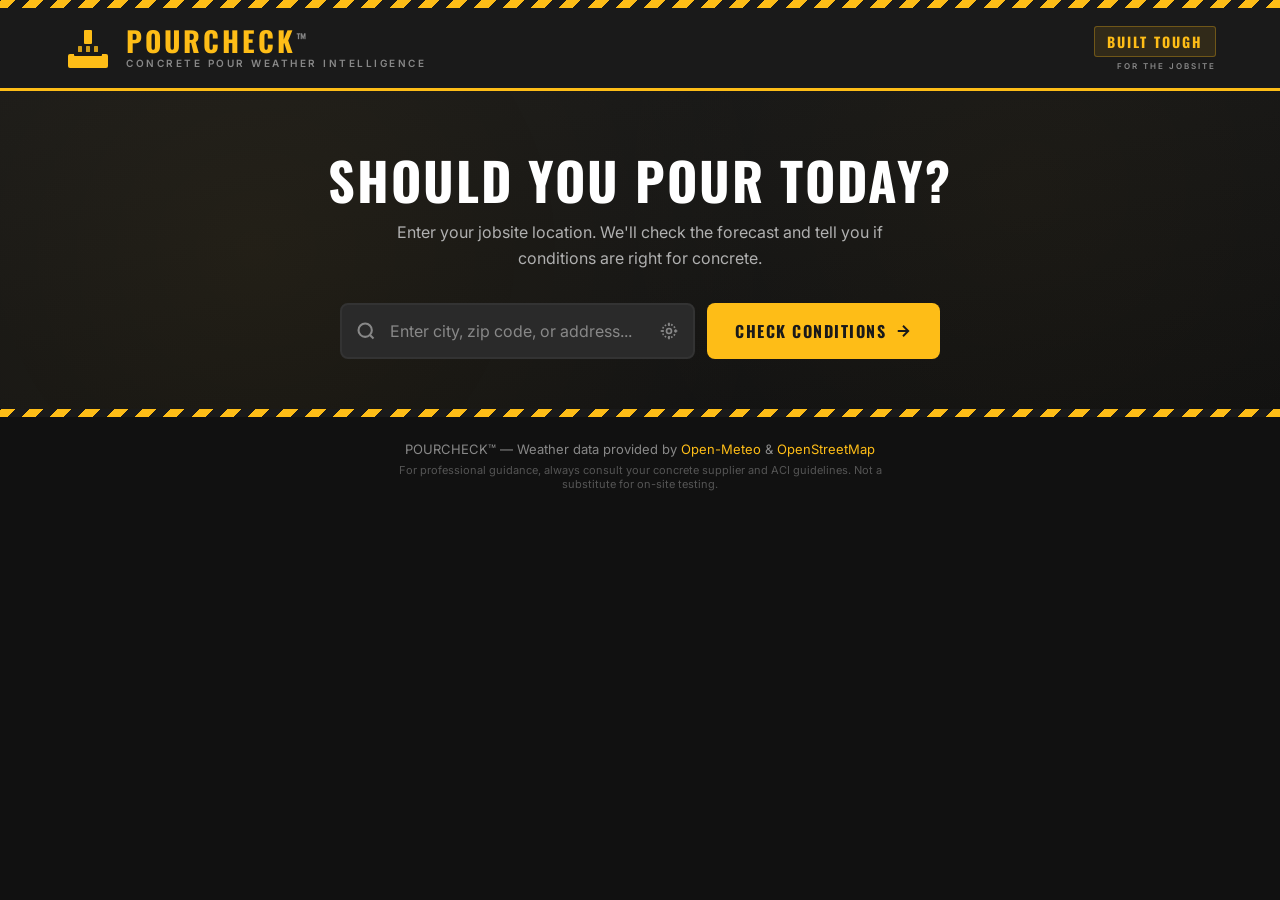
<file: pour-check/index.html>
<!DOCTYPE html>
<html lang="en">
<head>
  <meta charset="UTF-8">
  <meta name="viewport" content="width=device-width, initial-scale=1.0">
  <title>PourCheck — Concrete Pour Weather Intelligence</title>
  <link rel="preconnect" href="https://fonts.googleapis.com">
  <link rel="preconnect" href="https://fonts.gstatic.com" crossorigin>
  <link href="https://fonts.googleapis.com/css2?family=Inter:wght@400;500;600;700;800;900&family=Oswald:wght@500;600;700&display=swap" rel="stylesheet">
  <link rel="stylesheet" href="style.css">
  <link rel="icon" href="data:image/svg+xml,<svg xmlns='http://www.w3.org/2000/svg' viewBox='0 0 100 100'><text y='.9em' font-size='90'>🏗️</text></svg>">
</head>
<body>
  <!-- Caution stripe top bar -->
  <div class="caution-stripe"></div>

  <header>
    <div class="header-inner">
      <div class="logo">
        <div class="logo-icon">
          <svg viewBox="0 0 48 48" fill="none" xmlns="http://www.w3.org/2000/svg">
            <rect x="4" y="30" width="40" height="14" rx="2" fill="#FEBD17"/>
            <rect x="10" y="18" width="28" height="14" rx="1" fill="#1A1A1A"/>
            <rect x="20" y="6" width="8" height="14" rx="1" fill="#FEBD17"/>
            <rect x="14" y="22" width="4" height="6" rx="0.5" fill="#FEBD17" opacity="0.8"/>
            <rect x="22" y="22" width="4" height="6" rx="0.5" fill="#FEBD17" opacity="0.8"/>
            <rect x="30" y="22" width="4" height="6" rx="0.5" fill="#FEBD17" opacity="0.8"/>
          </svg>
        </div>
        <div class="logo-text">
          <h1>POURCHECK<span class="trademark">™</span></h1>
          <p class="tagline">CONCRETE POUR WEATHER INTELLIGENCE</p>
        </div>
      </div>
      <div class="header-badge">
        <span class="badge-label">BUILT TOUGH</span>
        <span class="badge-sub">FOR THE JOBSITE</span>
      </div>
    </div>
  </header>

  <main>
    <!-- Hero / Search Section -->
    <section class="hero">
      <div class="hero-bg-pattern"></div>
      <div class="hero-content">
        <h2 class="hero-title">SHOULD YOU POUR TODAY?</h2>
        <p class="hero-subtitle">Enter your jobsite location. We'll check the forecast and tell you if conditions are right for concrete.</p>

        <div class="search-box">
          <div class="search-input-wrap">
            <svg class="search-icon" viewBox="0 0 24 24" fill="none" stroke="currentColor" stroke-width="2.5">
              <circle cx="11" cy="11" r="8"/><path d="m21 21-4.3-4.3"/>
            </svg>
            <input type="text" id="locationInput" placeholder="Enter city, zip code, or address..." autocomplete="off">
            <button id="geoBtn" class="geo-btn" title="Use my location">
              <svg viewBox="0 0 24 24" fill="none" stroke="currentColor" stroke-width="2">
                <circle cx="12" cy="12" r="3"/><path d="M12 2v4m0 12v4M2 12h4m12 0h4"/>
                <circle cx="12" cy="12" r="8" stroke-dasharray="2 2"/>
              </svg>
            </button>
          </div>
          <button id="checkBtn" class="check-btn">
            <span class="btn-text">CHECK CONDITIONS</span>
            <svg class="btn-arrow" viewBox="0 0 24 24" fill="none" stroke="currentColor" stroke-width="2.5">
              <path d="M5 12h14m-7-7 7 7-7 7"/>
            </svg>
          </button>
        </div>

        <div id="searchSuggestions" class="search-suggestions hidden"></div>
        <div id="errorMsg" class="error-msg hidden"></div>
      </div>
    </section>

    <!-- Loading State -->
    <section id="loadingSection" class="loading-section hidden">
      <div class="loader">
        <div class="loader-truck">
          <div class="mixer-drum"></div>
          <div class="truck-body"></div>
          <div class="wheel w1"></div>
          <div class="wheel w2"></div>
        </div>
        <p class="loader-text">ANALYZING JOBSITE CONDITIONS...</p>
      </div>
    </section>

    <!-- Results Section -->
    <section id="resultsSection" class="results-section hidden">
      <!-- Pour Quality Score -->
      <div class="score-card">
        <div class="score-header">
          <div class="score-location">
            <svg viewBox="0 0 24 24" fill="none" stroke="currentColor" stroke-width="2">
              <path d="M21 10c0 7-9 13-9 13s-9-6-9-13a9 9 0 0 1 18 0Z"/><circle cx="12" cy="10" r="3"/>
            </svg>
            <span id="locationName">—</span>
          </div>
          <div class="score-date" id="scoreDate"></div>
        </div>

        <div class="score-body">
          <div class="score-gauge">
            <div class="gauge-ring" id="gaugeRing">
              <svg viewBox="0 0 200 200">
                <circle cx="100" cy="100" r="85" fill="none" stroke="#2a2a2a" stroke-width="12"/>
                <circle cx="100" cy="100" r="85" fill="none" stroke-width="12" stroke-linecap="round"
                  id="gaugeCircle" stroke-dasharray="534" stroke-dashoffset="534"
                  transform="rotate(-90 100 100)"/>
              </svg>
              <div class="gauge-center">
                <span class="gauge-score" id="gaugeScore">—</span>
                <span class="gauge-label">POUR<br>SCORE</span>
              </div>
            </div>
          </div>

          <div class="score-verdict">
            <div class="verdict-badge" id="verdictBadge">
              <span class="verdict-icon" id="verdictIcon"></span>
              <span class="verdict-text" id="verdictText">—</span>
            </div>
            <p class="verdict-detail" id="verdictDetail"></p>
          </div>
        </div>
      </div>

      <!-- Weather Conditions Grid -->
      <div class="conditions-grid">
        <div class="condition-card" id="tempCard">
          <div class="condition-icon temp-icon">
            <svg viewBox="0 0 24 24" fill="none" stroke="currentColor" stroke-width="2">
              <path d="M14 14.76V3.5a2.5 2.5 0 0 0-5 0v11.26a4.5 4.5 0 1 0 5 0Z"/>
            </svg>
          </div>
          <div class="condition-info">
            <span class="condition-label">TEMPERATURE</span>
            <span class="condition-value" id="tempValue">—</span>
            <span class="condition-status" id="tempStatus">—</span>
          </div>
          <div class="condition-indicator" id="tempIndicator"></div>
        </div>

        <div class="condition-card" id="humidityCard">
          <div class="condition-icon humidity-icon">
            <svg viewBox="0 0 24 24" fill="none" stroke="currentColor" stroke-width="2">
              <path d="M12 2.69l5.66 5.66a8 8 0 1 1-11.31 0z"/>
            </svg>
          </div>
          <div class="condition-info">
            <span class="condition-label">HUMIDITY</span>
            <span class="condition-value" id="humidityValue">—</span>
            <span class="condition-status" id="humidityStatus">—</span>
          </div>
          <div class="condition-indicator" id="humidityIndicator"></div>
        </div>

        <div class="condition-card" id="windCard">
          <div class="condition-icon wind-icon">
            <svg viewBox="0 0 24 24" fill="none" stroke="currentColor" stroke-width="2">
              <path d="M17.7 7.7a2.5 2.5 0 1 1 1.8 4.3H2"/><path d="M9.6 4.6A2 2 0 1 1 11 8H2"/><path d="M12.6 19.4A2 2 0 1 0 14 16H2"/>
            </svg>
          </div>
          <div class="condition-info">
            <span class="condition-label">WIND SPEED</span>
            <span class="condition-value" id="windValue">—</span>
            <span class="condition-status" id="windStatus">—</span>
          </div>
          <div class="condition-indicator" id="windIndicator"></div>
        </div>

        <div class="condition-card" id="rainCard">
          <div class="condition-icon rain-icon">
            <svg viewBox="0 0 24 24" fill="none" stroke="currentColor" stroke-width="2">
              <path d="M4 14.899A7 7 0 1 1 15.71 8h1.79a4.5 4.5 0 0 1 2.5 8.242"/>
              <path d="M16 14v6"/><path d="M8 14v6"/><path d="M12 16v6"/>
            </svg>
          </div>
          <div class="condition-info">
            <span class="condition-label">RAIN CHANCE</span>
            <span class="condition-value" id="rainValue">—</span>
            <span class="condition-status" id="rainStatus">—</span>
          </div>
          <div class="condition-indicator" id="rainIndicator"></div>
        </div>

        <div class="condition-card" id="precipCard">
          <div class="condition-icon precip-icon">
            <svg viewBox="0 0 24 24" fill="none" stroke="currentColor" stroke-width="2">
              <path d="M4 14.899A7 7 0 1 1 15.71 8h1.79a4.5 4.5 0 0 1 2.5 8.242"/>
              <path d="M12 12v8"/>
            </svg>
          </div>
          <div class="condition-info">
            <span class="condition-label">PRECIPITATION</span>
            <span class="condition-value" id="precipValue">—</span>
            <span class="condition-status" id="precipStatus">—</span>
          </div>
          <div class="condition-indicator" id="precipIndicator"></div>
        </div>

        <div class="condition-card" id="dewCard">
          <div class="condition-icon dew-icon">
            <svg viewBox="0 0 24 24" fill="none" stroke="currentColor" stroke-width="2">
              <path d="M12 22a7 7 0 0 0 7-7c0-2-1-3.9-3-5.5s-3.5-4-4-6.5c-.5 2.5-2 4.9-4 6.5C6 11.1 5 13 5 15a7 7 0 0 0 7 7z"/>
            </svg>
          </div>
          <div class="condition-info">
            <span class="condition-label">DEW POINT</span>
            <span class="condition-value" id="dewValue">—</span>
            <span class="condition-status" id="dewStatus">—</span>
          </div>
          <div class="condition-indicator" id="dewIndicator"></div>
        </div>
      </div>

      <!-- Risk Assessment -->
      <div class="risk-section">
        <h3 class="section-title">
          <svg viewBox="0 0 24 24" fill="none" stroke="currentColor" stroke-width="2">
            <path d="m21.73 18-8-14a2 2 0 0 0-3.48 0l-8 14A2 2 0 0 0 4 21h16a2 2 0 0 0 1.73-3Z"/>
            <path d="M12 9v4"/><path d="M12 17h.01"/>
          </svg>
          RISK ASSESSMENT
        </h3>
        <div id="riskList" class="risk-list"></div>
      </div>

      <!-- Hourly Forecast -->
      <div class="hourly-section">
        <h3 class="section-title">
          <svg viewBox="0 0 24 24" fill="none" stroke="currentColor" stroke-width="2">
            <circle cx="12" cy="12" r="10"/><polyline points="12 6 12 12 16 14"/>
          </svg>
          TODAY'S HOURLY BREAKDOWN
        </h3>
        <div class="hourly-scroll">
          <div id="hourlyCards" class="hourly-cards"></div>
        </div>
      </div>

      <!-- Pro Tips -->
      <div class="tips-section">
        <h3 class="section-title">
          <svg viewBox="0 0 24 24" fill="none" stroke="currentColor" stroke-width="2">
            <path d="M2 3h6a4 4 0 0 1 4 4v14a3 3 0 0 0-3-3H2z"/><path d="M22 3h-6a4 4 0 0 0-4 4v14a3 3 0 0 1 3-3h7z"/>
          </svg>
          CONCRETE PRO TIPS
        </h3>
        <div id="tipsList" class="tips-list"></div>
      </div>

      <!-- New Check Button -->
      <div class="new-check">
        <button id="newCheckBtn" class="check-btn secondary">
          <svg viewBox="0 0 24 24" fill="none" stroke="currentColor" stroke-width="2.5">
            <path d="M3 12a9 9 0 0 1 9-9 9.75 9.75 0 0 1 6.74 2.74L21 8"/>
            <path d="M21 3v5h-5"/><path d="M21 12a9 9 0 0 1-9 9 9.75 9.75 0 0 1-6.74-2.74L3 16"/>
            <path d="M8 16H3v5"/>
          </svg>
          <span>CHECK ANOTHER LOCATION</span>
        </button>
      </div>
    </section>
  </main>

  <footer>
    <div class="footer-inner">
      <div class="caution-stripe"></div>
      <div class="footer-content">
        <p class="footer-text">POURCHECK™ — Weather data provided by <a href="https://open-meteo.com/" target="_blank">Open-Meteo</a> & <a href="https://nominatim.openstreetmap.org/" target="_blank">OpenStreetMap</a></p>
        <p class="footer-disclaimer">For professional guidance, always consult your concrete supplier and ACI guidelines. Not a substitute for on-site testing.</p>
      </div>
    </div>
  </footer>

  <script src="app.js"></script>
</body>
</html>
</file>
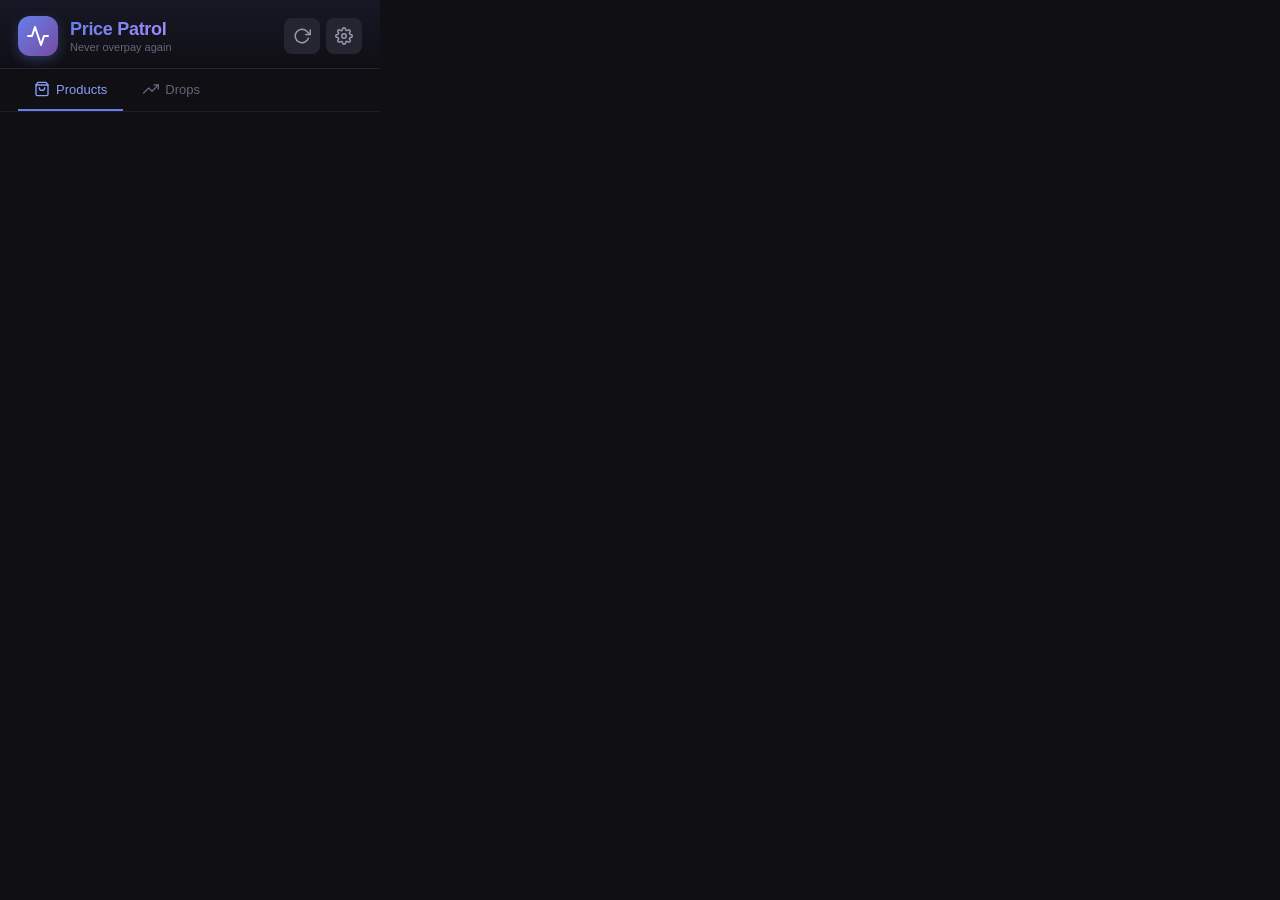
<file: popup/popup.html>
<!DOCTYPE html>
<html lang="en">
<head>
  <meta charset="UTF-8">
  <meta name="viewport" content="width=device-width, initial-scale=1.0">
  <title>Price Patrol</title>
  <link rel="stylesheet" href="popup.css">
</head>
<body>
  <div class="app">
    <!-- Header -->
    <header class="header">
      <div class="header-left">
        <div class="logo">
          <svg width="24" height="24" viewBox="0 0 24 24" fill="none" stroke="currentColor" stroke-width="2" stroke-linecap="round" stroke-linejoin="round">
            <polyline points="22 12 18 12 15 21 9 3 6 12 2 12"></polyline>
          </svg>
        </div>
        <div>
          <h1 class="app-name">Price Patrol</h1>
          <p class="app-tagline">Never overpay again</p>
        </div>
      </div>
      <div class="header-actions">
        <button class="icon-btn" id="refreshBtn" title="Check prices now">
          <svg width="18" height="18" viewBox="0 0 24 24" fill="none" stroke="currentColor" stroke-width="2" stroke-linecap="round" stroke-linejoin="round">
            <polyline points="23 4 23 10 17 10"></polyline>
            <path d="M20.49 15a9 9 0 1 1-2.12-9.36L23 10"></path>
          </svg>
        </button>
        <button class="icon-btn" id="settingsBtn" title="Settings">
          <svg width="18" height="18" viewBox="0 0 24 24" fill="none" stroke="currentColor" stroke-width="2" stroke-linecap="round" stroke-linejoin="round">
            <circle cx="12" cy="12" r="3"></circle>
            <path d="M19.4 15a1.65 1.65 0 0 0 .33 1.82l.06.06a2 2 0 0 1 0 2.83 2 2 0 0 1-2.83 0l-.06-.06a1.65 1.65 0 0 0-1.82-.33 1.65 1.65 0 0 0-1 1.51V21a2 2 0 0 1-2 2 2 2 0 0 1-2-2v-.09A1.65 1.65 0 0 0 9 19.4a1.65 1.65 0 0 0-1.82.33l-.06.06a2 2 0 0 1-2.83 0 2 2 0 0 1 0-2.83l.06-.06A1.65 1.65 0 0 0 4.68 15a1.65 1.65 0 0 0-1.51-1H3a2 2 0 0 1-2-2 2 2 0 0 1 2-2h.09A1.65 1.65 0 0 0 4.6 9a1.65 1.65 0 0 0-.33-1.82l-.06-.06a2 2 0 0 1 0-2.83 2 2 0 0 1 2.83 0l.06.06A1.65 1.65 0 0 0 9 4.68a1.65 1.65 0 0 0 1-1.51V3a2 2 0 0 1 2-2 2 2 0 0 1 2 2v.09a1.65 1.65 0 0 0 1 1.51 1.65 1.65 0 0 0 1.82-.33l.06-.06a2 2 0 0 1 2.83 0 2 2 0 0 1 0 2.83l-.06.06A1.65 1.65 0 0 0 19.4 9a1.65 1.65 0 0 0 1.51 1H21a2 2 0 0 1 2 2 2 2 0 0 1-2 2h-.09a1.65 1.65 0 0 0-1.51 1z"></path>
          </svg>
        </button>
      </div>
    </header>

    <!-- Tab Navigation -->
    <nav class="tabs">
      <button class="tab active" data-tab="products">
        <svg width="16" height="16" viewBox="0 0 24 24" fill="none" stroke="currentColor" stroke-width="2" stroke-linecap="round" stroke-linejoin="round">
          <path d="M6 2L3 6v14a2 2 0 0 0 2 2h14a2 2 0 0 0 2-2V6l-3-4z"></path>
          <line x1="3" y1="6" x2="21" y2="6"></line>
          <path d="M16 10a4 4 0 0 1-8 0"></path>
        </svg>
        Products
      </button>
      <button class="tab" data-tab="drops">
        <svg width="16" height="16" viewBox="0 0 24 24" fill="none" stroke="currentColor" stroke-width="2" stroke-linecap="round" stroke-linejoin="round">
          <polyline points="23 6 13.5 15.5 8.5 10.5 1 18"></polyline>
          <polyline points="17 6 23 6 23 12"></polyline>
        </svg>
        Drops
      </button>
    </nav>

    <!-- Products Tab -->
    <div class="tab-content active" id="products-tab">
      <div class="product-list" id="productList">
        <!-- Products rendered here -->
      </div>
      <div class="empty-state" id="emptyState">
        <svg width="48" height="48" viewBox="0 0 24 24" fill="none" stroke="currentColor" stroke-width="1.5" stroke-linecap="round" stroke-linejoin="round" opacity="0.4">
          <path d="M6 2L3 6v14a2 2 0 0 0 2 2h14a2 2 0 0 0 2-2V6l-3-4z"></path>
          <line x1="3" y1="6" x2="21" y2="6"></line>
          <path d="M16 10a4 4 0 0 1-8 0"></path>
        </svg>
        <h3>No products tracked yet</h3>
        <p>Visit any Amazon product page and click <strong>"Track Price"</strong> to start monitoring</p>
      </div>
    </div>

    <!-- Drops Tab -->
    <div class="tab-content" id="drops-tab">
      <div class="drop-list" id="dropList">
        <!-- Drops rendered here -->
      </div>
      <div class="empty-state" id="emptyDrops">
        <svg width="48" height="48" viewBox="0 0 24 24" fill="none" stroke="currentColor" stroke-width="1.5" stroke-linecap="round" stroke-linejoin="round" opacity="0.4">
          <polyline points="23 6 13.5 15.5 8.5 10.5 1 18"></polyline>
          <polyline points="17 6 23 6 23 12"></polyline>
        </svg>
        <h3>No price drops yet</h3>
        <p>We'll notify you when any tracked product drops in price</p>
      </div>
    </div>

    <!-- Settings Panel (overlay) -->
    <div class="settings-panel" id="settingsPanel">
      <div class="settings-header">
        <h2>Settings</h2>
        <button class="icon-btn" id="closeSettings">
          <svg width="18" height="18" viewBox="0 0 24 24" fill="none" stroke="currentColor" stroke-width="2" stroke-linecap="round" stroke-linejoin="round">
            <line x1="18" y1="6" x2="6" y2="18"></line>
            <line x1="6" y1="6" x2="18" y2="18"></line>
          </svg>
        </button>
      </div>
      <div class="settings-body">
        <div class="setting-group">
          <label class="setting-label">Amazon Associates Tag</label>
          <input type="text" class="setting-input" id="affiliateTag" placeholder="your-tag-20">
          <p class="setting-hint">Your affiliate tag earns you commission on every purchase</p>
        </div>
        <div class="setting-group">
          <label class="setting-label">Check Interval</label>
          <select class="setting-input" id="checkInterval">
            <option value="30">Every 30 minutes</option>
            <option value="60">Every hour</option>
            <option value="120">Every 2 hours</option>
            <option value="360">Every 6 hours</option>
            <option value="720">Every 12 hours</option>
            <option value="1440">Every 24 hours</option>
          </select>
        </div>
        <div class="setting-group">
          <label class="setting-label">
            <span>Notifications</span>
            <label class="toggle">
              <input type="checkbox" id="notificationsEnabled" checked>
              <span class="toggle-slider"></span>
            </label>
          </label>
        </div>
        <div class="setting-group">
          <label class="setting-label">Minimum Drop %</label>
          <input type="number" class="setting-input" id="dropThreshold" placeholder="0" min="0" max="100" value="0">
          <p class="setting-hint">Only notify for drops above this percentage (0 = all drops)</p>
        </div>
        <button class="save-btn" id="saveSettings">Save Settings</button>
      </div>
    </div>
  </div>

  <script src="popup.js"></script>
</body>
</html>
</file>
<file: pour-check/style.css>
/* ============================================
   POURCHECK™ — DeWalt-Inspired Construction Theme
   ============================================ */

:root {
  --yellow: #FEBD17;
  --yellow-dark: #E5A800;
  --yellow-light: #FFD54F;
  --black: #1A1A1A;
  --black-light: #2A2A2A;
  --gray-dark: #333333;
  --gray-mid: #555555;
  --gray: #888888;
  --gray-light: #B0B0B0;
  --white: #F5F5F0;
  --white-pure: #FFFFFF;
  --red: #E53935;
  --red-bg: rgba(229, 57, 53, 0.1);
  --orange: #FF9800;
  --orange-bg: rgba(255, 152, 0, 0.1);
  --green: #43A047;
  --green-bg: rgba(67, 160, 71, 0.1);
  --blue: #1E88E5;
  --blue-bg: rgba(30, 136, 229, 0.1);
  --shadow: 0 4px 24px rgba(0,0,0,0.3);
  --shadow-sm: 0 2px 8px rgba(0,0,0,0.2);
  --radius: 8px;
  --radius-lg: 12px;
}

* { margin: 0; padding: 0; box-sizing: border-box; }

body {
  font-family: 'Inter', -apple-system, BlinkMacSystemFont, sans-serif;
  background: #111111;
  color: var(--white);
  min-height: 100vh;
  overflow-x: hidden;
}

/* Caution Stripe */
.caution-stripe {
  height: 8px;
  background: repeating-linear-gradient(
    -45deg,
    var(--yellow),
    var(--yellow) 10px,
    var(--black) 10px,
    var(--black) 20px
  );
}

/* ============ HEADER ============ */
header {
  background: var(--black);
  border-bottom: 3px solid var(--yellow);
  padding: 0;
}

.header-inner {
  max-width: 1200px;
  margin: 0 auto;
  padding: 16px 24px;
  display: flex;
  justify-content: space-between;
  align-items: center;
}

.logo {
  display: flex;
  align-items: center;
  gap: 14px;
}

.logo-icon {
  width: 48px;
  height: 48px;
  flex-shrink: 0;
}

.logo-text h1 {
  font-family: 'Oswald', sans-serif;
  font-weight: 700;
  font-size: 28px;
  letter-spacing: 3px;
  color: var(--yellow);
  line-height: 1;
}

.trademark {
  font-size: 12px;
  vertical-align: super;
  color: var(--gray);
}

.tagline {
  font-size: 10px;
  letter-spacing: 2.5px;
  color: var(--gray);
  font-weight: 600;
  margin-top: 2px;
}

.header-badge {
  text-align: right;
  display: flex;
  flex-direction: column;
  align-items: flex-end;
}

.badge-label {
  font-family: 'Oswald', sans-serif;
  font-size: 14px;
  font-weight: 700;
  letter-spacing: 2px;
  color: var(--yellow);
  background: rgba(254, 189, 23, 0.1);
  padding: 4px 12px;
  border: 1px solid rgba(254, 189, 23, 0.3);
  border-radius: 3px;
}

.badge-sub {
  font-size: 8px;
  letter-spacing: 2px;
  color: var(--gray);
  margin-top: 4px;
  font-weight: 600;
}

/* ============ HERO ============ */
.hero {
  position: relative;
  padding: 60px 24px 50px;
  background: linear-gradient(170deg, #1a1a1a 0%, #111 100%);
  overflow: hidden;
}

.hero-bg-pattern {
  position: absolute;
  inset: 0;
  background-image:
    radial-gradient(circle at 20% 50%, rgba(254, 189, 23, 0.05) 0%, transparent 50%),
    radial-gradient(circle at 80% 30%, rgba(254, 189, 23, 0.03) 0%, transparent 40%);
  pointer-events: none;
}

.hero-content {
  position: relative;
  max-width: 720px;
  margin: 0 auto;
  text-align: center;
}

.hero-title {
  font-family: 'Oswald', sans-serif;
  font-size: clamp(32px, 6vw, 52px);
  font-weight: 700;
  letter-spacing: 2px;
  color: var(--white-pure);
  margin-bottom: 12px;
  line-height: 1.1;
}

.hero-subtitle {
  font-size: 16px;
  color: var(--gray-light);
  max-width: 520px;
  margin: 0 auto 32px;
  line-height: 1.6;
}

/* Search Box */
.search-box {
  display: flex;
  gap: 12px;
  max-width: 600px;
  margin: 0 auto;
}

.search-input-wrap {
  flex: 1;
  position: relative;
  display: flex;
  align-items: center;
}

.search-icon {
  position: absolute;
  left: 16px;
  width: 20px;
  height: 20px;
  color: var(--gray);
  pointer-events: none;
}

#locationInput {
  width: 100%;
  padding: 16px 52px 16px 48px;
  background: var(--black-light);
  border: 2px solid var(--gray-dark);
  border-radius: var(--radius);
  color: var(--white);
  font-size: 16px;
  font-family: inherit;
  transition: border-color 0.2s, box-shadow 0.2s;
  outline: none;
}

#locationInput:focus {
  border-color: var(--yellow);
  box-shadow: 0 0 0 3px rgba(254, 189, 23, 0.2);
}

#locationInput::placeholder {
  color: var(--gray);
}

.geo-btn {
  position: absolute;
  right: 8px;
  width: 36px;
  height: 36px;
  display: flex;
  align-items: center;
  justify-content: center;
  background: transparent;
  border: none;
  color: var(--gray);
  cursor: pointer;
  border-radius: 6px;
  transition: color 0.2s, background 0.2s;
}

.geo-btn:hover {
  color: var(--yellow);
  background: rgba(254, 189, 23, 0.1);
}

.geo-btn svg {
  width: 20px;
  height: 20px;
}

.check-btn {
  display: flex;
  align-items: center;
  gap: 8px;
  padding: 16px 28px;
  background: var(--yellow);
  color: var(--black);
  border: none;
  border-radius: var(--radius);
  font-family: 'Oswald', sans-serif;
  font-size: 16px;
  font-weight: 700;
  letter-spacing: 1.5px;
  cursor: pointer;
  white-space: nowrap;
  transition: background 0.2s, transform 0.1s;
}

.check-btn:hover {
  background: var(--yellow-light);
  transform: translateY(-1px);
}

.check-btn:active {
  transform: translateY(0);
}

.check-btn.secondary {
  background: var(--black-light);
  color: var(--yellow);
  border: 2px solid var(--yellow);
}

.check-btn.secondary:hover {
  background: rgba(254, 189, 23, 0.1);
}

.btn-arrow {
  width: 18px;
  height: 18px;
}

.check-btn.secondary svg {
  width: 18px;
  height: 18px;
  stroke: var(--yellow);
}

/* Search Suggestions */
.search-suggestions {
  position: absolute;
  top: calc(100% + 8px);
  left: 50%;
  transform: translateX(-50%);
  width: 100%;
  max-width: 600px;
  background: var(--black-light);
  border: 1px solid var(--gray-dark);
  border-radius: var(--radius);
  box-shadow: var(--shadow);
  z-index: 100;
  overflow: hidden;
}

.suggestion-item {
  padding: 12px 16px;
  cursor: pointer;
  font-size: 14px;
  color: var(--gray-light);
  transition: background 0.15s;
  border-bottom: 1px solid rgba(255,255,255,0.05);
}

.suggestion-item:last-child { border-bottom: none; }

.suggestion-item:hover {
  background: rgba(254, 189, 23, 0.1);
  color: var(--white);
}

.suggestion-item strong {
  color: var(--yellow);
}

/* Error */
.error-msg {
  margin-top: 16px;
  padding: 12px 20px;
  background: var(--red-bg);
  border: 1px solid rgba(229, 57, 53, 0.3);
  border-radius: var(--radius);
  color: var(--red);
  font-size: 14px;
  font-weight: 500;
}

/* ============ LOADING ============ */
.loading-section {
  padding: 80px 24px;
  text-align: center;
}

.loader {
  display: flex;
  flex-direction: column;
  align-items: center;
  gap: 24px;
}

.loader-truck {
  position: relative;
  width: 120px;
  height: 60px;
  animation: truckBounce 1s ease-in-out infinite;
}

@keyframes truckBounce {
  0%, 100% { transform: translateY(0); }
  50% { transform: translateY(-6px); }
}

.mixer-drum {
  position: absolute;
  width: 50px;
  height: 40px;
  background: var(--yellow);
  border-radius: 8px 8px 4px 4px;
  top: 0;
  left: 10px;
  animation: drumSpin 2s linear infinite;
}

@keyframes drumSpin {
  0% { border-radius: 8px 8px 4px 4px; }
  25% { border-radius: 4px 8px 8px 4px; }
  50% { border-radius: 4px 4px 8px 8px; }
  75% { border-radius: 8px 4px 4px 8px; }
  100% { border-radius: 8px 8px 4px 4px; }
}

.truck-body {
  position: absolute;
  width: 70px;
  height: 25px;
  background: var(--gray-dark);
  bottom: 10px;
  left: 30px;
  border-radius: 3px;
}

.wheel {
  position: absolute;
  width: 16px;
  height: 16px;
  background: var(--black);
  border: 3px solid var(--gray);
  border-radius: 50%;
  bottom: 0;
  animation: wheelSpin 0.5s linear infinite;
}

@keyframes wheelSpin {
  to { transform: rotate(360deg); }
}

.w1 { left: 35px; }
.w2 { left: 80px; }

.loader-text {
  font-family: 'Oswald', sans-serif;
  font-size: 18px;
  letter-spacing: 3px;
  color: var(--yellow);
  animation: textPulse 1.5s ease-in-out infinite;
}

@keyframes textPulse {
  0%, 100% { opacity: 1; }
  50% { opacity: 0.4; }
}

/* ============ RESULTS ============ */
.results-section {
  max-width: 1000px;
  margin: 0 auto;
  padding: 40px 24px 60px;
}

/* Score Card */
.score-card {
  background: linear-gradient(135deg, var(--black-light) 0%, #222 100%);
  border: 2px solid var(--gray-dark);
  border-radius: var(--radius-lg);
  overflow: hidden;
  margin-bottom: 32px;
}

.score-header {
  display: flex;
  justify-content: space-between;
  align-items: center;
  padding: 16px 24px;
  background: rgba(0,0,0,0.3);
  border-bottom: 1px solid var(--gray-dark);
}

.score-location {
  display: flex;
  align-items: center;
  gap: 8px;
  color: var(--gray-light);
  font-size: 14px;
  font-weight: 600;
}

.score-location svg {
  width: 18px;
  height: 18px;
  color: var(--yellow);
}

.score-date {
  font-size: 13px;
  color: var(--gray);
  font-weight: 500;
}

.score-body {
  display: flex;
  align-items: center;
  justify-content: center;
  gap: 48px;
  padding: 40px 32px;
  flex-wrap: wrap;
}

.score-gauge {
  flex-shrink: 0;
}

.gauge-ring {
  position: relative;
  width: 200px;
  height: 200px;
}

.gauge-ring svg {
  width: 100%;
  height: 100%;
}

#gaugeCircle {
  transition: stroke-dashoffset 1.5s ease-out, stroke 0.5s;
}

.gauge-center {
  position: absolute;
  inset: 0;
  display: flex;
  flex-direction: column;
  align-items: center;
  justify-content: center;
}

.gauge-score {
  font-family: 'Oswald', sans-serif;
  font-size: 56px;
  font-weight: 700;
  line-height: 1;
  color: var(--white-pure);
}

.gauge-label {
  font-size: 11px;
  letter-spacing: 2px;
  color: var(--gray);
  font-weight: 700;
  text-align: center;
  line-height: 1.3;
  margin-top: 4px;
}

.score-verdict {
  text-align: left;
  max-width: 340px;
}

.verdict-badge {
  display: inline-flex;
  align-items: center;
  gap: 10px;
  padding: 10px 20px;
  border-radius: 6px;
  font-family: 'Oswald', sans-serif;
  font-size: 22px;
  font-weight: 700;
  letter-spacing: 1.5px;
  margin-bottom: 12px;
}

.verdict-icon {
  font-size: 28px;
}

.verdict-detail {
  font-size: 15px;
  color: var(--gray-light);
  line-height: 1.7;
}

/* ============ CONDITIONS GRID ============ */
.conditions-grid {
  display: grid;
  grid-template-columns: repeat(auto-fit, minmax(280px, 1fr));
  gap: 16px;
  margin-bottom: 32px;
}

.condition-card {
  display: flex;
  align-items: center;
  gap: 16px;
  padding: 20px;
  background: var(--black-light);
  border: 1px solid var(--gray-dark);
  border-radius: var(--radius);
  position: relative;
  overflow: hidden;
  transition: border-color 0.2s;
}

.condition-card:hover {
  border-color: var(--gray-mid);
}

.condition-icon {
  width: 44px;
  height: 44px;
  display: flex;
  align-items: center;
  justify-content: center;
  border-radius: 10px;
  flex-shrink: 0;
}

.condition-icon svg {
  width: 24px;
  height: 24px;
}

.temp-icon { background: rgba(255, 152, 0, 0.15); color: var(--orange); }
.humidity-icon { background: rgba(30, 136, 229, 0.15); color: var(--blue); }
.wind-icon { background: rgba(136, 136, 136, 0.15); color: var(--gray-light); }
.rain-icon { background: rgba(30, 136, 229, 0.15); color: var(--blue); }
.precip-icon { background: rgba(30, 136, 229, 0.15); color: var(--blue); }
.dew-icon { background: rgba(67, 160, 71, 0.15); color: var(--green); }

.condition-info {
  display: flex;
  flex-direction: column;
  gap: 2px;
  flex: 1;
}

.condition-label {
  font-size: 10px;
  letter-spacing: 1.5px;
  color: var(--gray);
  font-weight: 700;
}

.condition-value {
  font-family: 'Oswald', sans-serif;
  font-size: 24px;
  font-weight: 600;
  color: var(--white-pure);
}

.condition-status {
  font-size: 12px;
  font-weight: 600;
}

.condition-indicator {
  position: absolute;
  top: 0;
  right: 0;
  width: 4px;
  height: 100%;
  border-radius: 0 4px 4px 0;
}

/* ============ RISK SECTION ============ */
.risk-section, .hourly-section, .tips-section {
  margin-bottom: 32px;
}

.section-title {
  font-family: 'Oswald', sans-serif;
  font-size: 18px;
  font-weight: 700;
  letter-spacing: 2px;
  color: var(--yellow);
  display: flex;
  align-items: center;
  gap: 10px;
  margin-bottom: 16px;
  padding-bottom: 12px;
  border-bottom: 2px solid var(--gray-dark);
}

.section-title svg {
  width: 22px;
  height: 22px;
  stroke: var(--yellow);
}

.risk-list {
  display: flex;
  flex-direction: column;
  gap: 10px;
}

.risk-item {
  display: flex;
  align-items: flex-start;
  gap: 12px;
  padding: 16px 20px;
  background: var(--black-light);
  border-radius: var(--radius);
  border-left: 4px solid;
}

.risk-item.high { border-color: var(--red); background: var(--red-bg); }
.risk-item.medium { border-color: var(--orange); background: var(--orange-bg); }
.risk-item.low { border-color: var(--green); background: var(--green-bg); }

.risk-icon {
  font-size: 20px;
  flex-shrink: 0;
  margin-top: 1px;
}

.risk-content {
  flex: 1;
}

.risk-title {
  font-weight: 700;
  font-size: 14px;
  color: var(--white-pure);
  margin-bottom: 4px;
}

.risk-desc {
  font-size: 13px;
  color: var(--gray-light);
  line-height: 1.5;
}

/* ============ HOURLY SECTION ============ */
.hourly-scroll {
  overflow-x: auto;
  -webkit-overflow-scrolling: touch;
  scrollbar-width: thin;
  scrollbar-color: var(--gray-dark) transparent;
}

.hourly-scroll::-webkit-scrollbar { height: 6px; }
.hourly-scroll::-webkit-scrollbar-track { background: transparent; }
.hourly-scroll::-webkit-scrollbar-thumb { background: var(--gray-dark); border-radius: 3px; }

.hourly-cards {
  display: flex;
  gap: 10px;
  padding-bottom: 8px;
}

.hourly-card {
  flex-shrink: 0;
  width: 90px;
  padding: 16px 12px;
  background: var(--black-light);
  border: 1px solid var(--gray-dark);
  border-radius: var(--radius);
  text-align: center;
  display: flex;
  flex-direction: column;
  align-items: center;
  gap: 6px;
  transition: border-color 0.2s;
}

.hourly-card.current {
  border-color: var(--yellow);
  background: rgba(254, 189, 23, 0.05);
}

.hourly-time {
  font-size: 12px;
  font-weight: 700;
  color: var(--gray);
  letter-spacing: 0.5px;
}

.hourly-card.current .hourly-time {
  color: var(--yellow);
}

.hourly-temp {
  font-family: 'Oswald', sans-serif;
  font-size: 20px;
  font-weight: 600;
  color: var(--white-pure);
}

.hourly-humidity {
  font-size: 11px;
  color: var(--blue);
  font-weight: 600;
}

.hourly-rain {
  font-size: 11px;
  font-weight: 600;
  padding: 2px 6px;
  border-radius: 3px;
}

.hourly-rain.low { color: var(--green); background: var(--green-bg); }
.hourly-rain.medium { color: var(--orange); background: var(--orange-bg); }
.hourly-rain.high { color: var(--red); background: var(--red-bg); }

.hourly-score {
  font-size: 11px;
  font-weight: 700;
  padding: 3px 8px;
  border-radius: 3px;
  letter-spacing: 0.5px;
}

/* ============ TIPS SECTION ============ */
.tips-list {
  display: grid;
  grid-template-columns: repeat(auto-fit, minmax(280px, 1fr));
  gap: 12px;
}

.tip-item {
  display: flex;
  align-items: flex-start;
  gap: 12px;
  padding: 16px 20px;
  background: var(--black-light);
  border: 1px solid var(--gray-dark);
  border-radius: var(--radius);
}

.tip-icon {
  font-size: 20px;
  flex-shrink: 0;
}

.tip-text {
  font-size: 13px;
  color: var(--gray-light);
  line-height: 1.6;
}

.tip-text strong {
  color: var(--yellow);
}

/* ============ NEW CHECK ============ */
.new-check {
  text-align: center;
  padding-top: 16px;
}

/* ============ FOOTER ============ */
footer {
  margin-top: auto;
}

.footer-content {
  max-width: 1200px;
  margin: 0 auto;
  padding: 24px;
  text-align: center;
}

.footer-text {
  font-size: 13px;
  color: var(--gray);
  margin-bottom: 6px;
}

.footer-text a {
  color: var(--yellow);
  text-decoration: none;
}

.footer-text a:hover {
  text-decoration: underline;
}

.footer-disclaimer {
  font-size: 11px;
  color: var(--gray-mid);
  max-width: 500px;
  margin: 0 auto;
}

/* ============ UTILITIES ============ */
.hidden {
  display: none !important;
}

/* ============ RESPONSIVE ============ */
@media (max-width: 640px) {
  .header-inner {
    flex-direction: column;
    gap: 10px;
    text-align: center;
  }

  .header-badge { align-items: center; }

  .search-box {
    flex-direction: column;
  }

  .check-btn {
    justify-content: center;
  }

  .score-body {
    flex-direction: column;
    gap: 24px;
    text-align: center;
  }

  .score-verdict {
    text-align: center;
  }

  .conditions-grid {
    grid-template-columns: 1fr;
  }

  .hero {
    padding: 40px 16px 36px;
  }

  .results-section {
    padding: 24px 16px 48px;
  }
}
</file>
<file: popup/popup.css>
:root {
  --bg-primary: #0f0f14;
  --bg-secondary: #1a1a24;
  --bg-tertiary: #252532;
  --bg-hover: #2a2a3a;
  --text-primary: #f0f0f5;
  --text-secondary: #9898ab;
  --text-muted: #65657a;
  --accent: #667eea;
  --accent-light: #8b9ef5;
  --accent-glow: rgba(102, 126, 234, 0.3);
  --green: #38ef7d;
  --green-glow: rgba(56, 239, 125, 0.2);
  --red: #ff6b6b;
  --red-glow: rgba(255, 107, 107, 0.2);
  --orange: #ffa94d;
  --border: rgba(255, 255, 255, 0.06);
  --radius: 12px;
  --radius-sm: 8px;
}

* {
  margin: 0;
  padding: 0;
  box-sizing: border-box;
}

body {
  width: 380px;
  min-height: 500px;
  max-height: 600px;
  font-family: -apple-system, BlinkMacSystemFont, 'Segoe UI', Roboto, 'Inter', sans-serif;
  background: var(--bg-primary);
  color: var(--text-primary);
  overflow: hidden;
}

.app {
  display: flex;
  flex-direction: column;
  height: 100%;
  min-height: 500px;
  max-height: 600px;
}

/* Header */
.header {
  display: flex;
  align-items: center;
  justify-content: space-between;
  padding: 16px 18px 12px;
  border-bottom: 1px solid var(--border);
  background: linear-gradient(180deg, rgba(102, 126, 234, 0.08) 0%, transparent 100%);
}

.header-left {
  display: flex;
  align-items: center;
  gap: 12px;
}

.logo {
  display: flex;
  align-items: center;
  justify-content: center;
  width: 40px;
  height: 40px;
  border-radius: 12px;
  background: linear-gradient(135deg, #667eea 0%, #764ba2 100%);
  box-shadow: 0 4px 12px var(--accent-glow);
  color: white;
}

.app-name {
  font-size: 18px;
  font-weight: 700;
  letter-spacing: -0.3px;
  background: linear-gradient(135deg, #667eea, #a78bfa);
  -webkit-background-clip: text;
  -webkit-text-fill-color: transparent;
}

.app-tagline {
  font-size: 11px;
  color: var(--text-muted);
  margin-top: 1px;
}

.header-actions {
  display: flex;
  gap: 6px;
}

.icon-btn {
  display: flex;
  align-items: center;
  justify-content: center;
  width: 36px;
  height: 36px;
  border: none;
  border-radius: var(--radius-sm);
  background: var(--bg-tertiary);
  color: var(--text-secondary);
  cursor: pointer;
  transition: all 0.2s;
}

.icon-btn:hover {
  background: var(--bg-hover);
  color: var(--text-primary);
}

.icon-btn.spinning svg {
  animation: spin 1s linear infinite;
}

@keyframes spin {
  to { transform: rotate(360deg); }
}

/* Tabs */
.tabs {
  display: flex;
  padding: 0 18px;
  gap: 4px;
  border-bottom: 1px solid var(--border);
}

.tab {
  display: flex;
  align-items: center;
  gap: 6px;
  padding: 12px 16px;
  border: none;
  background: none;
  color: var(--text-muted);
  font-size: 13px;
  font-weight: 500;
  cursor: pointer;
  border-bottom: 2px solid transparent;
  transition: all 0.2s;
}

.tab:hover {
  color: var(--text-secondary);
}

.tab.active {
  color: var(--accent-light);
  border-bottom-color: var(--accent);
}

/* Tab Content */
.tab-content {
  display: none;
  flex: 1;
  overflow-y: auto;
  padding: 12px 0;
}

.tab-content.active {
  display: block;
}

.tab-content::-webkit-scrollbar {
  width: 4px;
}

.tab-content::-webkit-scrollbar-track {
  background: transparent;
}

.tab-content::-webkit-scrollbar-thumb {
  background: var(--bg-tertiary);
  border-radius: 2px;
}

/* Product Cards */
.product-card {
  display: flex;
  gap: 12px;
  padding: 12px 18px;
  cursor: pointer;
  transition: background 0.15s;
  border-bottom: 1px solid var(--border);
}

.product-card:hover {
  background: var(--bg-secondary);
}

.product-image {
  width: 56px;
  height: 56px;
  border-radius: var(--radius-sm);
  background: var(--bg-tertiary);
  overflow: hidden;
  flex-shrink: 0;
}

.product-image img {
  width: 100%;
  height: 100%;
  object-fit: cover;
}

.product-info {
  flex: 1;
  min-width: 0;
}

.product-title {
  font-size: 13px;
  font-weight: 500;
  color: var(--text-primary);
  line-height: 1.3;
  display: -webkit-box;
  -webkit-line-clamp: 2;
  -webkit-box-orient: vertical;
  overflow: hidden;
}

.product-meta {
  display: flex;
  align-items: center;
  gap: 8px;
  margin-top: 6px;
}

.product-price {
  font-size: 15px;
  font-weight: 700;
  color: var(--text-primary);
}

.product-original {
  font-size: 12px;
  color: var(--text-muted);
  text-decoration: line-through;
}

.price-drop-badge {
  font-size: 11px;
  font-weight: 600;
  padding: 2px 6px;
  border-radius: 4px;
  background: var(--green-glow);
  color: var(--green);
}

.price-up-badge {
  font-size: 11px;
  font-weight: 600;
  padding: 2px 6px;
  border-radius: 4px;
  background: var(--red-glow);
  color: var(--red);
}

.product-actions {
  display: flex;
  flex-direction: column;
  align-items: flex-end;
  justify-content: space-between;
}

.remove-btn {
  display: flex;
  align-items: center;
  justify-content: center;
  width: 28px;
  height: 28px;
  border: none;
  border-radius: 6px;
  background: transparent;
  color: var(--text-muted);
  cursor: pointer;
  transition: all 0.2s;
  opacity: 0;
}

.product-card:hover .remove-btn {
  opacity: 1;
}

.remove-btn:hover {
  background: var(--red-glow);
  color: var(--red);
}

.last-checked {
  font-size: 10px;
  color: var(--text-muted);
  white-space: nowrap;
}

/* Empty State */
.empty-state {
  display: none;
  flex-direction: column;
  align-items: center;
  justify-content: center;
  padding: 48px 24px;
  text-align: center;
  color: var(--text-muted);
}

.empty-state.visible {
  display: flex;
}

.empty-state svg {
  margin-bottom: 16px;
}

.empty-state h3 {
  font-size: 15px;
  font-weight: 600;
  color: var(--text-secondary);
  margin-bottom: 8px;
}

.empty-state p {
  font-size: 12px;
  line-height: 1.6;
  max-width: 240px;
}

/* Drop List */
.drop-card {
  display: flex;
  gap: 12px;
  padding: 12px 18px;
  cursor: pointer;
  transition: background 0.15s;
  border-bottom: 1px solid var(--border);
  border-left: 3px solid var(--green);
}

.drop-card:hover {
  background: var(--bg-secondary);
}

.drop-info {
  flex: 1;
  min-width: 0;
}

.drop-title {
  font-size: 13px;
  font-weight: 500;
  color: var(--text-primary);
  white-space: nowrap;
  overflow: hidden;
  text-overflow: ellipsis;
}

.drop-prices {
  display: flex;
  align-items: center;
  gap: 8px;
  margin-top: 4px;
}

.drop-arrow {
  color: var(--green);
  font-weight: bold;
}

.drop-date {
  font-size: 10px;
  color: var(--text-muted);
  margin-top: 4px;
}

.drop-percent {
  font-size: 18px;
  font-weight: 800;
  color: var(--green);
  flex-shrink: 0;
}

/* Settings Panel */
.settings-panel {
  position: absolute;
  top: 0;
  left: 0;
  right: 0;
  bottom: 0;
  background: var(--bg-primary);
  z-index: 100;
  display: none;
  flex-direction: column;
}

.settings-panel.visible {
  display: flex;
}

.settings-header {
  display: flex;
  align-items: center;
  justify-content: space-between;
  padding: 16px 18px;
  border-bottom: 1px solid var(--border);
}

.settings-header h2 {
  font-size: 18px;
  font-weight: 700;
}

.settings-body {
  padding: 18px;
  flex: 1;
  overflow-y: auto;
}

.setting-group {
  margin-bottom: 20px;
}

.setting-label {
  display: flex;
  align-items: center;
  justify-content: space-between;
  font-size: 13px;
  font-weight: 600;
  color: var(--text-primary);
  margin-bottom: 8px;
}

.setting-input {
  width: 100%;
  padding: 10px 14px;
  border: 1px solid var(--border);
  border-radius: var(--radius-sm);
  background: var(--bg-secondary);
  color: var(--text-primary);
  font-size: 13px;
  outline: none;
  transition: border-color 0.2s;
}

.setting-input:focus {
  border-color: var(--accent);
}

.setting-input option {
  background: var(--bg-secondary);
  color: var(--text-primary);
}

.setting-hint {
  font-size: 11px;
  color: var(--text-muted);
  margin-top: 6px;
  line-height: 1.4;
}

/* Toggle Switch */
.toggle {
  position: relative;
  width: 44px;
  height: 24px;
  cursor: pointer;
}

.toggle input {
  opacity: 0;
  width: 0;
  height: 0;
}

.toggle-slider {
  position: absolute;
  top: 0;
  left: 0;
  right: 0;
  bottom: 0;
  background: var(--bg-tertiary);
  border-radius: 24px;
  transition: 0.3s;
}

.toggle-slider::before {
  content: '';
  position: absolute;
  width: 18px;
  height: 18px;
  left: 3px;
  bottom: 3px;
  background: var(--text-muted);
  border-radius: 50%;
  transition: 0.3s;
}

.toggle input:checked + .toggle-slider {
  background: var(--accent);
}

.toggle input:checked + .toggle-slider::before {
  transform: translateX(20px);
  background: white;
}

.save-btn {
  width: 100%;
  padding: 12px;
  border: none;
  border-radius: var(--radius-sm);
  background: linear-gradient(135deg, #667eea 0%, #764ba2 100%);
  color: white;
  font-size: 14px;
  font-weight: 600;
  cursor: pointer;
  transition: all 0.2s;
  box-shadow: 0 4px 12px var(--accent-glow);
}

.save-btn:hover {
  transform: translateY(-1px);
  box-shadow: 0 6px 16px var(--accent-glow);
}

.save-btn:active {
  transform: translateY(0);
}

.toast {
  position: fixed;
  bottom: 16px;
  left: 50%;
  transform: translateX(-50%) translateY(60px);
  padding: 10px 20px;
  background: var(--accent);
  color: white;
  font-size: 13px;
  font-weight: 500;
  border-radius: 50px;
  box-shadow: 0 4px 20px var(--accent-glow);
  transition: transform 0.3s ease;
  z-index: 200;
}

.toast.visible {
  transform: translateX(-50%) translateY(0);
}
</file>
